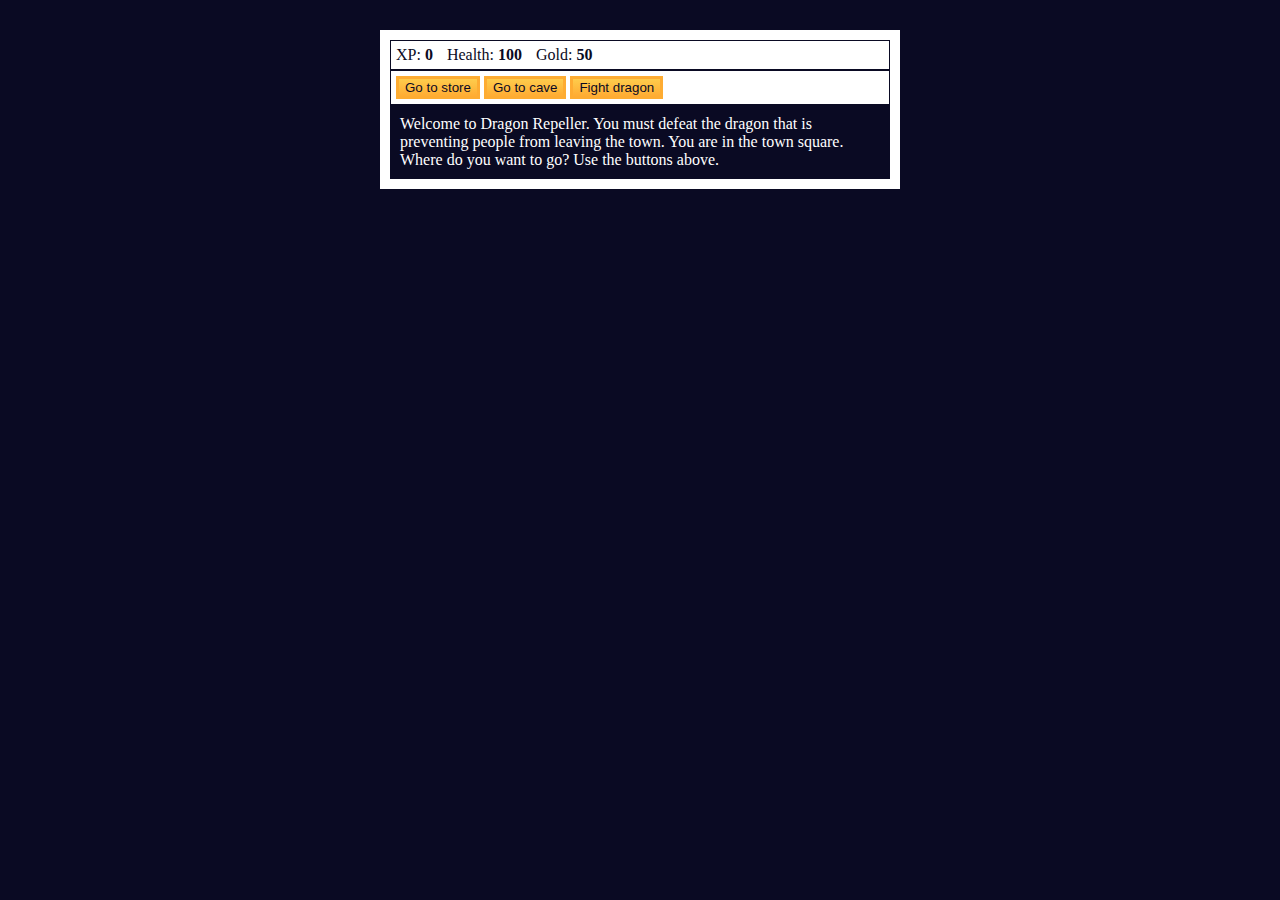
<file: role_playing_game/index.html>
<!DOCTYPE html>
<html lang="en">

<head>
    <meta charset="UTF-8" />
    <meta name="viewport" content="width=
    , initial-scale=1.0" />
    <link rel="stylesheet" href="./styles/styles.css" />
    <title>RPG - Dragon Repeller</title>
</head>

<body>
    <div id="game">
        <div id="stats">
            <span class="stat">XP: <strong><span id="xpText">0</span></strong></span>
            <span class="stat">Health: <strong><span id="healthText">100</span></strong></span>
            <span class="stat">Gold: <strong><span id="goldText">50</span></strong></span>
        </div>
        <div id="controls">
            <button id="button1">
                Go to store
            </button>
            <button id="button2">Go to cave</button>
            <button id="button3">
                Fight dragon
            </button>
        </div>
        <div id="monsterStats">
            <span class="stat">Monster Name: <strong><span id="monsterName"></span></strong></span>
            <span class="stat">Health: <strong><span id="monsterHealth"></span></strong></span>
        </div>
        <div id="text">
            Welcome to Dragon Repeller. You must defeat the dragon that is preventing people from leaving the town. You
            are in the town square. Where do you want to go? Use the buttons above.
        </div>
    </div>

    <script src="./javascript/script.js"></script>
</body>

</html>
</file>
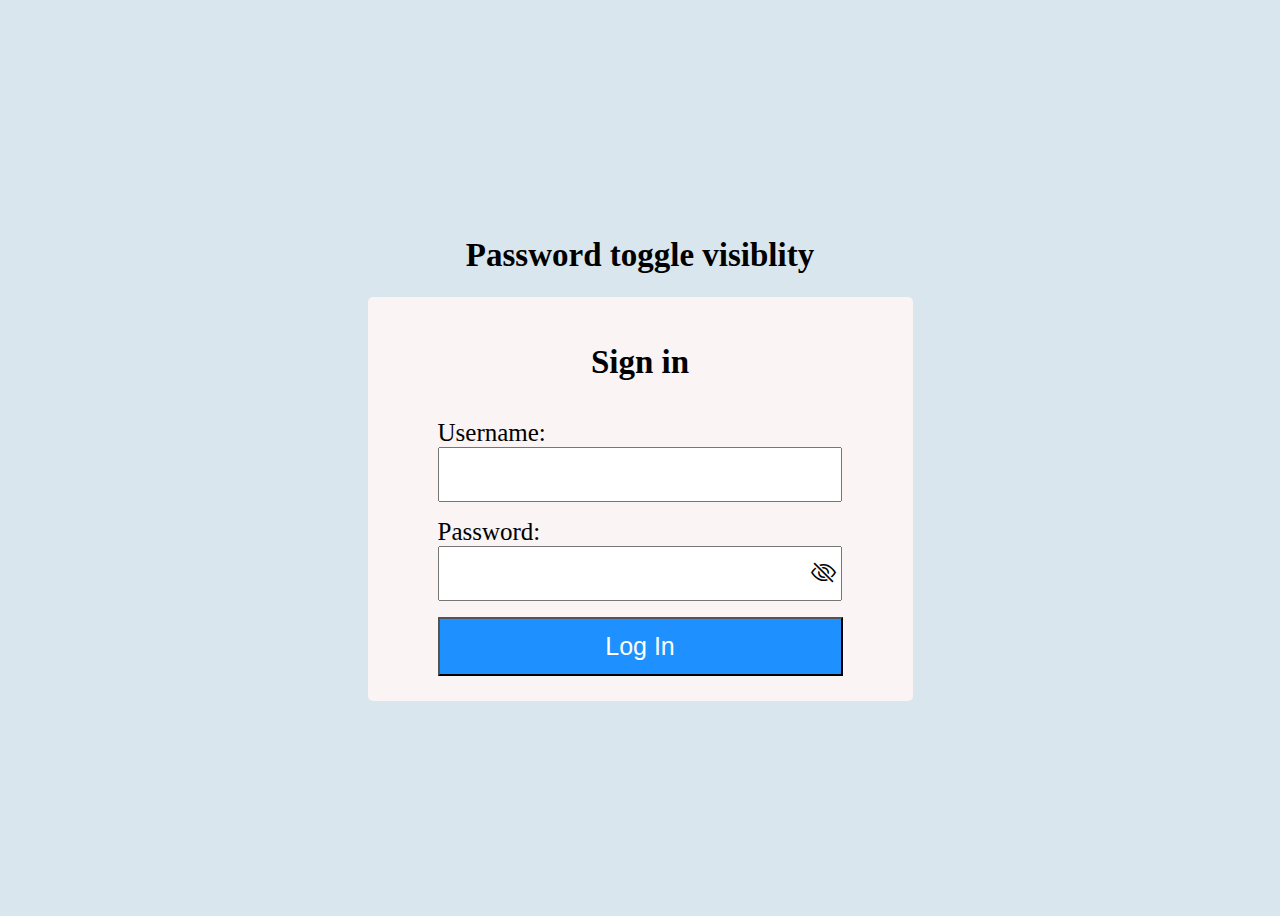
<file: Toggle_pass_visiblity/index.html>
<!DOCTYPE html>
<html lang="en">

<head>
    <meta charset="UTF-8">
    <meta name="viewport" content="width=device-width, initial-scale=1.0">
    <link rel="stylesheet" href="./styles.css">
    <link rel="stylesheet" href="https://cdn.jsdelivr.net/npm/bootstrap-icons@1.3.0/font/bootstrap-icons.css" />
    <title>Toggle Password Visibility</title>
</head>


<body>
    <h1>Password toggle visiblity</h1>
    <div class="container">
        <h1>Sign in</h1>
        <form action="" method="post">
            <p>
                <label for="username">Username:</label>
                <input type="text" name="username" id="username">
            </p>
            <p><label for="password">Password:</label>
                <input type="password" name="password" id="password">
                <i class="bi bi-eye-slash" id="togglePassword"></i>
            </p>
            <button type="submit" id="submit" class="submit">Log In</button>
        </form>
    </div>
    <script src="./script.js"></script>
</body>

</html>
</file>
<file: role_playing_game/styles/styles.css>
body{

    background-color: #0a0a23;
}

#text{
    background-color: #0a0a23;
    color: #fff;
    padding: 10px;
}

#game{
    max-width: 500px;
    max-height: 400px;
    background-color: #fff;
    color: #fff;
    margin: 30px auto 0 auto;
    padding: 10px;
}

#controls, #stats{
    border: 1px solid #0a0a23;
    color: #0a0a23;
    padding: 5px;
}

#monsterStats{
   display: none;
    border: 1px solid #0a0a23;
    color: #fff;
    padding: 5px;
    background-color: #c70d0d;
}

.stat{
    padding-right: 10px;
}

button{
    cursor: pointer;
    color: #0a0a23;
    background-color: #feac32;
    background-image: linear-gradient(#fecc4c, #ffac33);
    border: 3px solid #feac32;
}
</file>
<file: Toggle_pass_visiblity/styles.css>
body {
  height: 100vh;
  background-color: rgb(218, 230, 238);
  display: flex;
  flex-direction: column;
  align-items: center;
  justify-content: center;
}

.container {
  width: 55vh;
  /* border: 2px dotted red; */
  display: flex;
  flex-direction: column;
  align-items: center;
  background-color: rgb(250, 244, 244);
  padding: 25px;
  border-radius: 5px;
}
form {
  width: 45vh;
  padding: 0 45px 0 45px;
  /* border: 2px solid black; */
}

button {
  display: block;
  padding: 13px;
}
h1 {
  font-size: 33px;
  font-weight: 600;
}

label {
  font-size: 25px;
}

input {
  width: 90%;
  padding: 18px;
}
button {
  width: 100%;
  background-color: dodgerblue;
  color: white;
  font-size: 25px;
}

form i {
  margin-left: -35px;
  cursor: pointer;
  font-size: 25px;
  vertical-align: middle;
}
</file>
